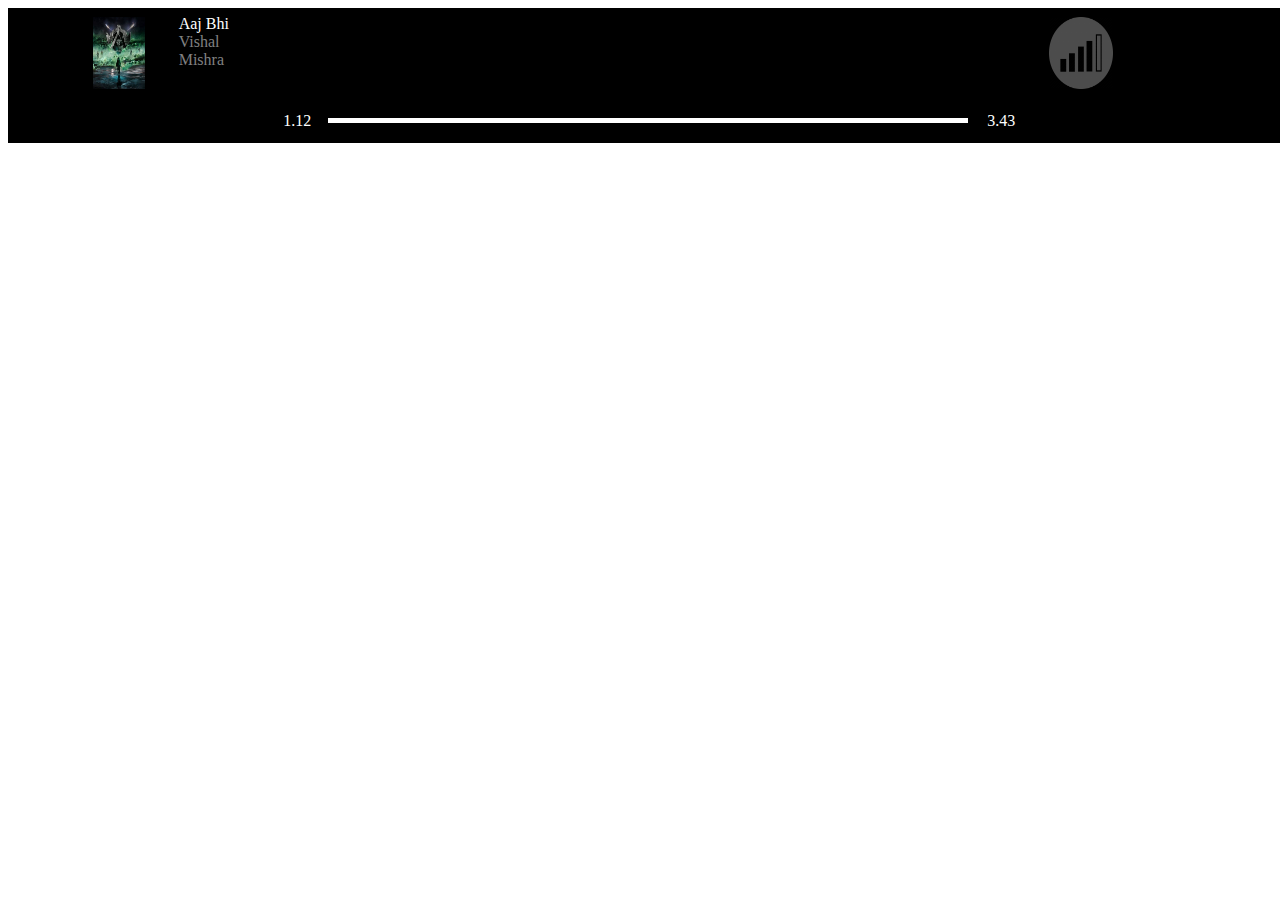
<file: Html/musicbar.html>
<!DOCTYPE html>
<html>
<head>
  <title></title>
  <link rel="stylesheet" type="text/css" href="../CSS/musicbar.css">
  <link rel="stylesheet" href="https://use.fontawesome.com/releases/v5.5.0/css/all.css" integrity="sha384-B4dIYHKNBt8Bc12p+WXckhzcICo0wtJAoU8YZTY5qE0Id1GSseTk6S+L3BlXeVIU" crossorigin="anonymous">
</head>
<body>

 <section class="music-bar">
      <div class="music-bar-box " id="bar-box1">
        <div class="grid1"><img  src="../Static/eng3.jpg"  alt=""> </div>
        <div class="grid1"><p style="position: relative;top: -2vh">Aaj Bhi<br><span>Vishal Mishra</span></p></div>
        <div class="grid2"><i class="fas fa-heart"></i></div>
        <div class="grid2"><i class="fas fa-plus-circle"></i></div>
      </div>
      <div class="music-bar-box" id="bar-box2">
        
        <div class="grid2"><i class="fas fa-random"></i></div>
        <div class="grid2"><i class="fas fa-step-backward"></i></i></div>
        <div class="grid1"><i class="far fa-pause-circle"></i></div>
        <div class="grid2"><i class="fas fa-step-forward"></i></div>
       <div class="grid2"><i class="fas fa-redo-alt"></i></div>
      </div>
      <div class="music-bar-box" id="bar-box2">
        <div class="grid2"><i class="fas fa-download"></i></div>
        <div class="grid2"><i class="fas fa-folder-open"></i></div>
        <div class="grid1"><img src="../Static/volumebar.png" style="width:5vw;height: 8vh;"></div>
        <div class="grid2"><i class="fas fa-volume-up"></i></div>
        <div class="grid2"><i class="fas fa-compress"></i></div>
        
      </div>
      <div class="music-bar-box1">
        <div class="musictimer-1"><label>1.12</label></div>
        <div id="musictimer-2">
           <div><i class="fas fa-circle"></i></div>
        </div>
        <div class="musictimer-1"><label>3.43</label></div>
      </div>
 </section>

        
</body>
</html>
</file>
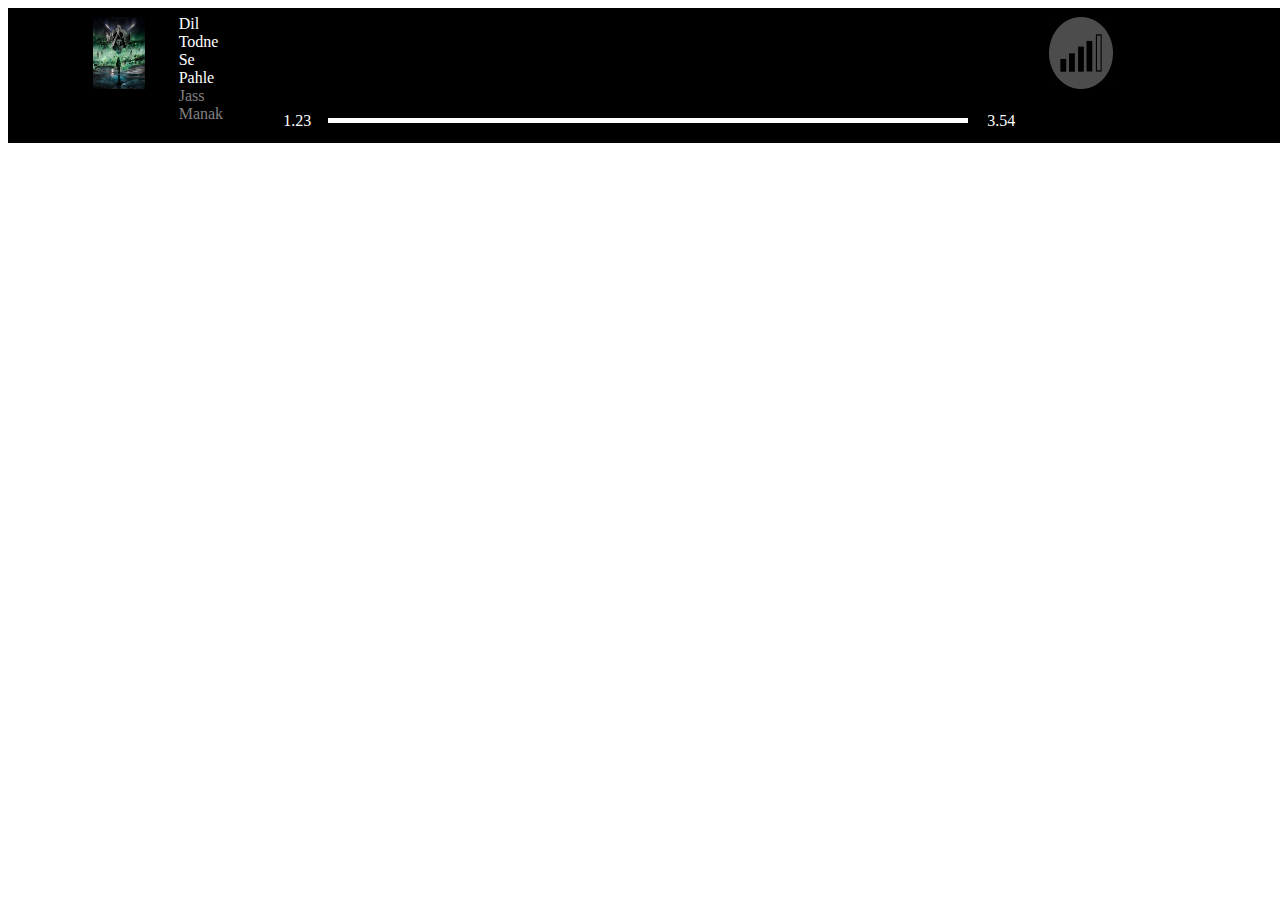
<file: Html/musicbar2.html>
<!DOCTYPE html>
<html>
<head>
  <title></title>
  <link rel="stylesheet" type="text/css" href="../CSS/musicbar.css">
  <link rel="stylesheet" href="https://use.fontawesome.com/releases/v5.5.0/css/all.css" integrity="sha384-B4dIYHKNBt8Bc12p+WXckhzcICo0wtJAoU8YZTY5qE0Id1GSseTk6S+L3BlXeVIU" crossorigin="anonymous">
</head>
<body>

 <section class="music-bar">
      <div class="music-bar-box " id="bar-box1">
        <div class="grid1"><img  src="../Static/eng3.jpg"  alt=""> </div>
        <div class="grid1"><p style="position: relative;top: -2vh">Dil Todne Se Pahle<br><span>Jass Manak</span></p></div>
        <div class="grid2"><i class="fas fa-heart"></i></div>
        <div class="grid2"><i class="fas fa-plus-circle"></i></div>
      </div>
      <div class="music-bar-box" id="bar-box2">
        
        <div class="grid2"><i class="fas fa-random"></i></div>
        <div class="grid2"><i class="fas fa-step-backward"></i></i></div>
        <div class="grid1"><i class="far fa-pause-circle"></i></div>
        <div class="grid2"><i class="fas fa-step-forward"></i></div>
       <div class="grid2"><i class="fas fa-redo-alt"></i></div>
      </div>
      <div class="music-bar-box" id="bar-box2">
        <div class="grid2"><i class="fas fa-download"></i></div>
        <div class="grid2"><i class="fas fa-folder-open"></i></div>
        <div class="grid1"><img src="../Static/volumebar.png" style="width:5vw;height: 8vh;"></div>
        <div class="grid2"><i class="fas fa-volume-up"></i></div>
        <div class="grid2"><i class="fas fa-compress"></i></div>
        
      </div>
      <div class="music-bar-box1">
        <div class="musictimer-1"><label>1.23</label></div>
        <div id="musictimer-2">
           <div><i class="fas fa-circle"></i></div>
        </div>
        <div class="musictimer-1"><label>3.54</label></div>
      </div>
 </section>

        
</body>
</html>
</file>
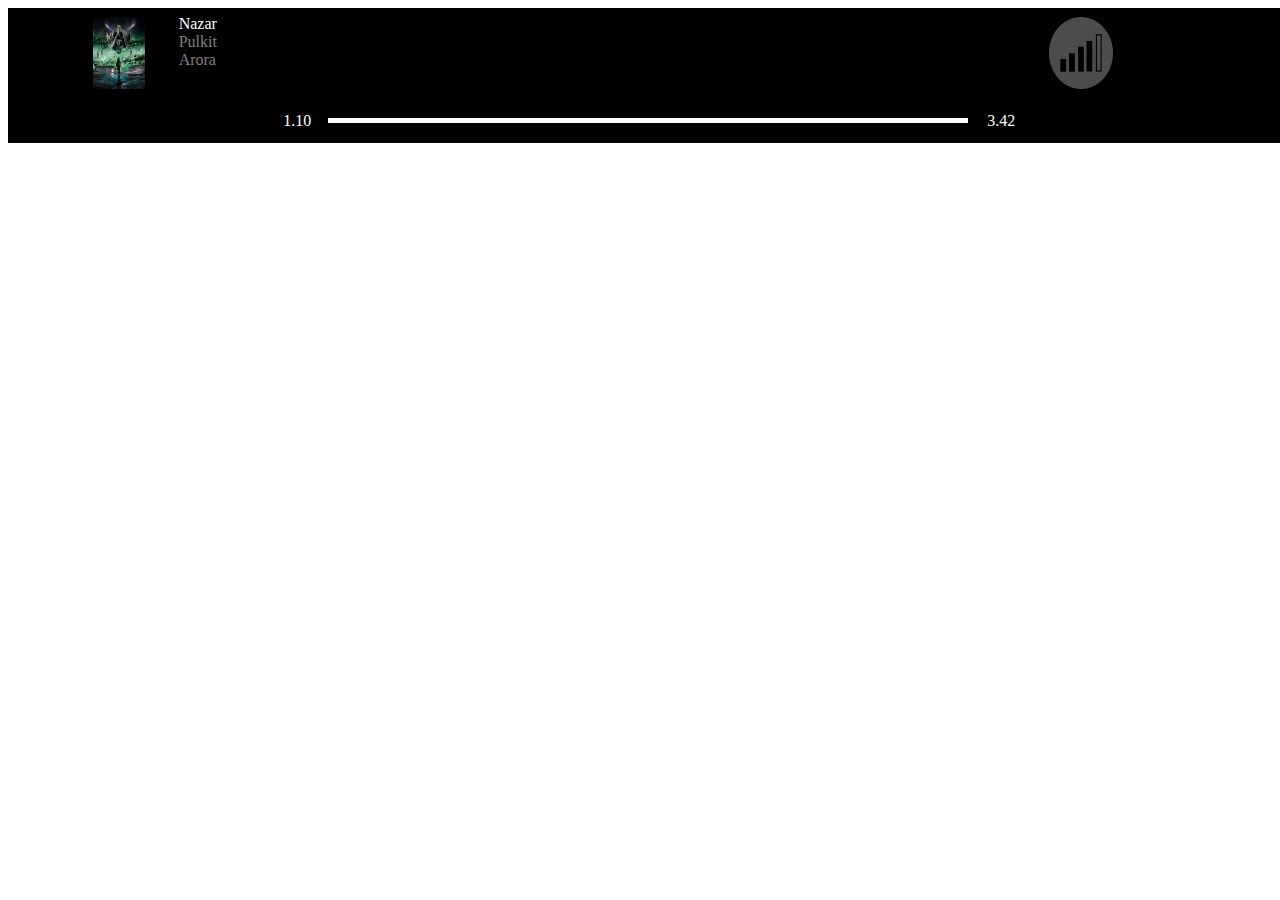
<file: Html/musicbar3.html>
<!DOCTYPE html>
<html>
<head>
  <title></title>
  <link rel="stylesheet" type="text/css" href="../CSS/musicbar.css">
  <link rel="stylesheet" href="https://use.fontawesome.com/releases/v5.5.0/css/all.css" integrity="sha384-B4dIYHKNBt8Bc12p+WXckhzcICo0wtJAoU8YZTY5qE0Id1GSseTk6S+L3BlXeVIU" crossorigin="anonymous">
</head>
<body>

 <section class="music-bar">
      <div class="music-bar-box " id="bar-box1">
        <div class="grid1"><img  src="../Static/eng3.jpg"  alt=""> </div>
        <div class="grid1"><p style="position: relative;top: -2vh">Nazar<br><span>Pulkit Arora</span></p></div>
        <div class="grid2"><i class="fas fa-heart"></i></div>
        <div class="grid2"><i class="fas fa-plus-circle"></i></div>
      </div>
      <div class="music-bar-box" id="bar-box2">
        
        <div class="grid2"><i class="fas fa-random"></i></div>
        <div class="grid2"><i class="fas fa-step-backward"></i></i></div>
        <div class="grid1"><i class="far fa-pause-circle"></i></div>
        <div class="grid2"><i class="fas fa-step-forward"></i></div>
       <div class="grid2"><i class="fas fa-redo-alt"></i></div>
      </div>
      <div class="music-bar-box" id="bar-box2">
        <div class="grid2"><i class="fas fa-download"></i></div>
        <div class="grid2"><i class="fas fa-folder-open"></i></div>
        <div class="grid1"><img src="../Static/volumebar.png" style="width:5vw;height: 8vh;"></div>
        <div class="grid2"><i class="fas fa-volume-up"></i></div>
        <div class="grid2"><i class="fas fa-compress"></i></div>
        
      </div>
      <div class="music-bar-box1">
        <div class="musictimer-1"><label>1.10</label></div>
        <div id="musictimer-2">
           <div><i class="fas fa-circle"></i></div>
        </div>
        <div class="musictimer-1"><label>3.42</label></div>
      </div>
 </section>

        
</body>
</html>
</file>
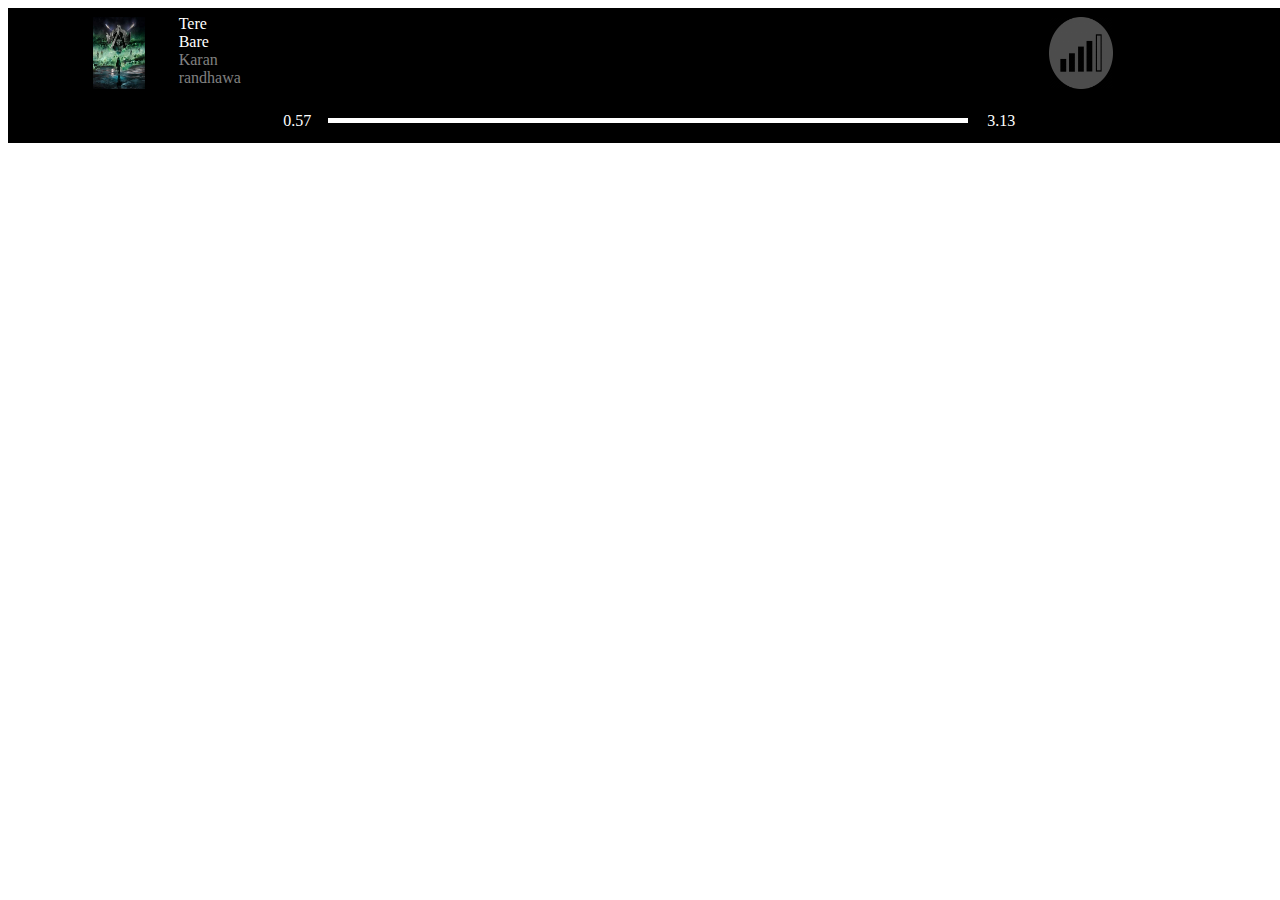
<file: Html/musicbar4.html>
<!DOCTYPE html>
<html>
<head>
  <title></title>
  <link rel="stylesheet" type="text/css" href="../CSS/musicbar.css">
  <link rel="stylesheet" href="https://use.fontawesome.com/releases/v5.5.0/css/all.css" integrity="sha384-B4dIYHKNBt8Bc12p+WXckhzcICo0wtJAoU8YZTY5qE0Id1GSseTk6S+L3BlXeVIU" crossorigin="anonymous">
</head>
<body>

 <section class="music-bar">
      <div class="music-bar-box " id="bar-box1">
        <div class="grid1"><img  src="../Static/eng3.jpg"  alt=""> </div>
        <div class="grid1"><p style="position: relative;top: -2vh">Tere Bare<br><span>Karan randhawa</span></p></div>
        <div class="grid2"><i class="fas fa-heart"></i></div>
        <div class="grid2"><i class="fas fa-plus-circle"></i></div>
      </div>
      <div class="music-bar-box" id="bar-box2">
        
        <div class="grid2"><i class="fas fa-random"></i></div>
        <div class="grid2"><i class="fas fa-step-backward"></i></i></div>
        <div class="grid1"><i class="far fa-pause-circle"></i></div>
        <div class="grid2"><i class="fas fa-step-forward"></i></div>
       <div class="grid2"><i class="fas fa-redo-alt"></i></div>
      </div>
      <div class="music-bar-box" id="bar-box2">
        <div class="grid2"><i class="fas fa-download"></i></div>
        <div class="grid2"><i class="fas fa-folder-open"></i></div>
        <div class="grid1"><img src="../Static/volumebar.png" style="width:5vw;height: 8vh;"></div>
        <div class="grid2"><i class="fas fa-volume-up"></i></div>
        <div class="grid2"><i class="fas fa-compress"></i></div>
        
      </div>
      <div class="music-bar-box1">
        <div class="musictimer-1"><label>0.57</label></div>
        <div id="musictimer-2">
           <div><i class="fas fa-circle"></i></div>
        </div>
        <div class="musictimer-1"><label>3.13</label></div>
      </div>
 </section>

        
</body>
</html>
</file>
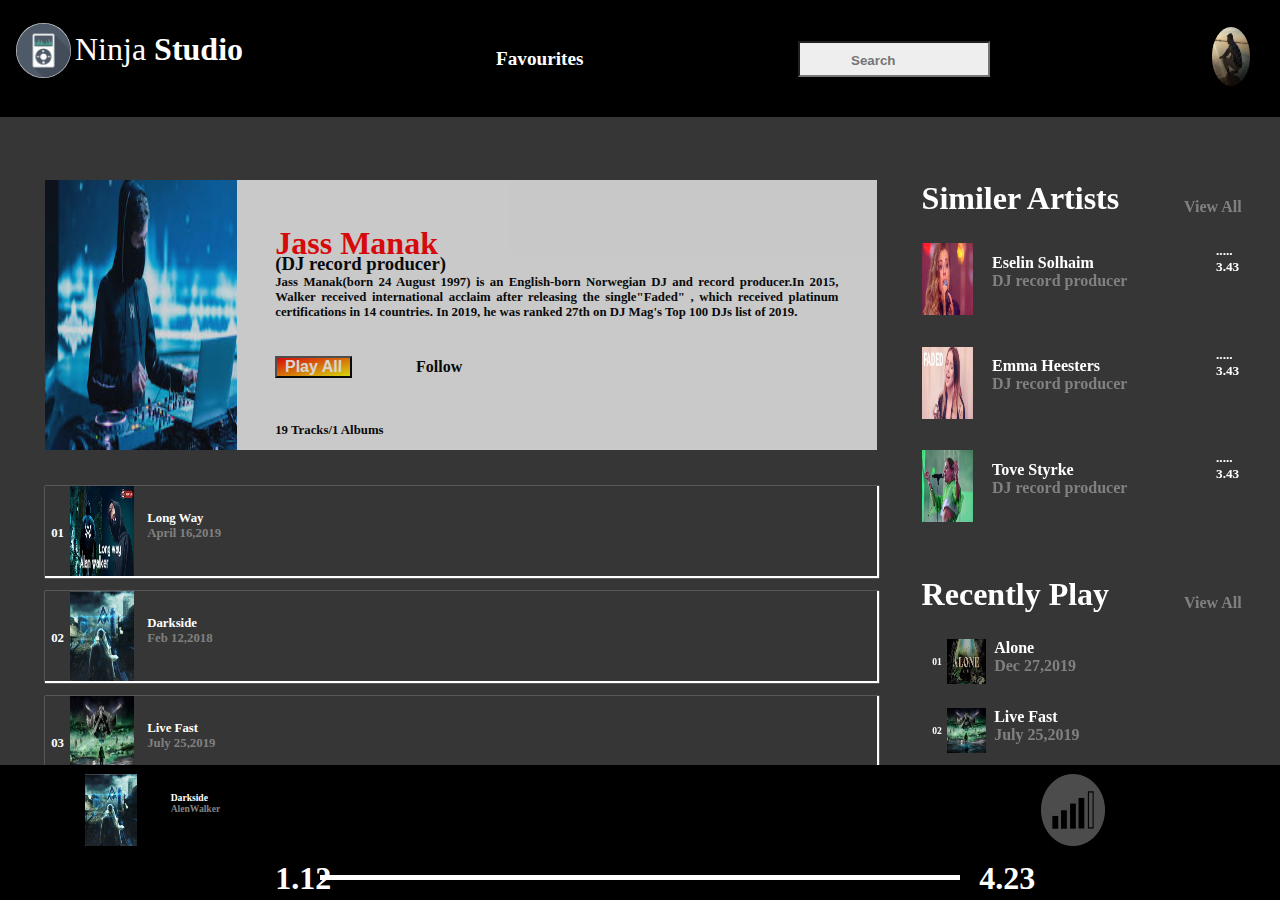
<file: Html/page1.html>
<!DOCTYPE html>
<html>
<head>
	<title>inside page1</title>
	
	<link rel="stylesheet" type="text/css" href="../CSS/page.css">
	<link rel="stylesheet" type="text/css" href="../CSS/header.css">
	<link rel="stylesheet" type="text/css" href="../CSS/musicbar.css">
	<link rel="stylesheet" href="https://use.fontawesome.com/releases/v5.5.0/css/all.css" integrity="sha384-B4dIYHKNBt8Bc12p+WXckhzcICo0wtJAoU8YZTY5qE0Id1GSseTk6S+L3BlXeVIU" crossorigin="anonymous">
	
</head>
<body>

<header class="header-container">
	<div class="header-container-box-1">
		 <div class="nav-item-1">
		 	<img src="../Static/mp3icon.png" width="55" height="55" >
   <label><a href="../index.html">Ninja&nbsp;<b>Studio<b></a></label>
		 </div>
		 <div class="nav-item-2">
		 	<p style="line-height: 10vh;font-size: 1.2rem;">Favourites</p>
		 </div>
	</div>
	<div  class="header-container-box-2">
		  <div class="nav-item-1">
		 	<form id="form-inline"><input class="form-search-bar" type="search" placeholder="Search"><i class="fas fa-microphone "></i></form>
		 </div>
		 <div class="nav-item-2">
		 	<i class="fas fa-bell"></i>
		 </div>
		 <div class="nav-item-2">
		 	<img  src="../Static/ada.jpg" alt="">
		 </div>
	</div>

</header>
<content class="content">

<!--main section-->
<main class="main-section ">
   

  <section class="biggest-box-1" >
     <div id="biggest-box-1a">
     	<img src="../Static/alanwalker.jpg">
     </div>
     <div id="biggest-box-1b">
     	      <div>
     	      	<label class="color-define">Jass Manak</label ><br>
     	      	<h3>(DJ record producer)</h3>
     	      	<p style="text-align: justify; font-size: .8rem!important;color:black!important;">
     	      		<b>Jass Manak</b>(born 24 August 1997) is an English-born<b> Norwegian DJ and record </b> producer.In 2015, Walker received international acclaim after releasing the single<b>"Faded"</b > , which received platinum certifications in 14 countries. In 2019, he was ranked 27th on DJ Mag's Top 100 DJs list of 2019.
     	      	</p>

     	      	<div><button type="button" value="playall" name="button"> Play All</button>&emsp;&emsp;&emsp;&emsp;Follow</div>
     	      </div>
     	      <p id="para-align">
     	      	19 Tracks/1 Albums
     	      </p>

     </div>

  </section>

   <section class="biggest-box-2" >
      <div>
      	     <div class="small-box"> <h5>01</h5></div>
                      	              <div class="big-box"> <img  src="../Static/eng1.jpg"  alt=""></div>
                      	              <div class="biggest-box">
                      	              	<p>Long Way<br><span>April 16,2019</span></p>
                      	              	<i class="fas fa-heart"></i>
                      	              	<i class="fas fa-plus-circle"></i>

                      	               </div>
      </div>
      <div>
      	     <div class="small-box"> <h5>02</h5></div>
                      	              <div class="big-box"> <img  src="../Static/eng2.jpg"  alt=""></div>
                      	              <div class="biggest-box">
                      	              	<p>Darkside<br><span>Feb 12,2018</span></p><i class="fas fa-heart"></i><i class="fas fa-plus-circle"></i>

                      	               </div>
      </div>
      <div>
      	           <div class="small-box"> <h5>03</h5></div>
                      	              <div class="big-box"> <img  src="../Static/eng3.jpg"  alt=""></div>
                      	              <div class="biggest-box">
                      	              	<p>Live Fast<br><span>July 25,2019</span></p><i class="fas fa-heart"></i><i class="fas fa-plus-circle"></i>

                      	               </div>
      </div>
      <div>
      	             <div class="small-box"> <h5>04</h5></div>
                      	              <div class="big-box"> <img  src="../Static/eng4.jpg"  alt=""></div>
                      	              <div class="biggest-box">
                      	              	<p>Alone<br><span>Dec 27,2019</span></p><i class="fas fa-heart"></i><i class="fas fa-plus-circle"></i>

                      	               </div>
      </div>
       
   </section>

</main>



<section class="aside-section">
	   <div id="aside-section-1">
       	  <nav>
       	  	<label class="label1">Similer Artists</label>
       	  	<label class="label2"> View All</label>
       	  </nav>
       	  <div id="sectionitems1">
       	  	     <div>
       	  	      	          <div class="big-box"> <img  src="../Static/alensimiler1.jpg"  alt=""></div>
                      	              <div class="biggest-box">
                      	              	<p>Eselin Solhaim <br><span>DJ record producer</span></p>
                      	              	</div>
                      	              	<div class="small-box">
                      	               	  <h5 style="color: white ;">.....<br>3.43</h5>
                      	               </div>
       	  	     
       	  	      </div>
       	  	      <div>
       	  	      	         <div class="big-box"> <img  src="../Static/alensimiler2.jpg"  alt=""></div>
                      	              <div class="biggest-box">
                      	              	<p>Emma Heesters<br><span>DJ record producer</span></p></div>
                      	              	<div class="small-box">
                      	               	  <h5 style="color: white ;">.....<br>3.43</h5>
                      	               </div>
                      	              	

                      	              
       	  	      </div>
       	  	      <div>
       	  	      	        <div class="big-box"> <img  src="../Static/alensimiler3.jpg"  alt=""></div>
                      	              <div class="biggest-box">
                      	              	<p>Tove Styrke<br><span>DJ record producer</span></p>
                      	              
                      	              	

                      	               </div>
                      	               <div class="small-box">
                      	               	  <h5 style="color: white ;">.....<br>3.43</h5>
                      	               </div>
       	  	      </div>
       	 </div>
     </div>
       <div id="aside-section-2">
       	<nav>
       		<label class="label1">Recently Play</label>
       	  	<label class="label2"> View All</label>
       		
       	</nav>
       	<div id="sectionitems2">
       		      <div>
       	  	      	          <div class="small-box"> <h5>01</h5></div>
                      	              <div class="big-box"> <img  src="../Static/eng4.jpg"  alt=""></div>
                      	              <div class="biggest-box">
                      	              	  <p>Alone<br><span>Dec 27,2019</span></p>
                      	              	<i class="fas fa-heart"></i>
                      	              	

                      	               </div>
       	  	      </div>
       	  	      <div> 
       	  	      	            <div class="small-box"> <h5>02</h5></div>
                      	              <div class="big-box"> <img  src="../Static/eng3.jpg"  alt=""></div>
                      	              <div class="biggest-box">
                      	              	<p>Live Fast<br><span>July 25,2019</span></p>
                      	              	<i class="fas fa-heart"></i>
                      	              	

                      	               </div>
       	  	      	
       	  	      </div>
       	  	      <div>
       	  	      	           <div class="small-box"> <h5>03</h5></div>
                      	              <div class="big-box"> <img  src="../Static/eng2.jpg"  alt=""></div>
                      	              <div class="biggest-box">
                      	              	<p>Darkside<br><span>Feb 12,2018</span></p>
                      	              	<i class="fas fa-heart"></i>
                      	              	

                      	               </div>
       	  	      </div>
       	  	      <div>
       	  	      	         <div class="small-box"> <h5>04</h5></div>
                      	              <div class="big-box"> <img  src="../Static/eng1.jpg"  alt=""></div>
                      	              <div class="biggest-box">
                      	              	<p>Long Way<br><span>April 16,2019</span></p>
                      	              	<i class="fas fa-heart"></i>
                      	              	

                      	               </div>
       	  	      </div>
       	</div>
    </div>

</section>
<section class="music-bar" id="manage-section">
      <div class="music-bar-box " id="bar-box1">
        <div class="grid1"><img  src="../Static/eng2.jpg"  alt=""> </div>
        <div class="grid1"><p>Darkside<br><span>AlenWalker</span></p></div>
        <div class="grid2"><i class="fas fa-heart"></i></div>
        <div class="grid2"><i class="fas fa-plus-circle"></i></div>
      </div>
      <div class="music-bar-box" id="bar-box2">
        
        <div class="grid2"><i class="fas fa-random"></i></div>
        <div class="grid2"><i class="fas fa-step-backward"></i></i></div>
        <div class="grid1"><i class="far fa-pause-circle"></i></div>
        <div class="grid2"><i class="fas fa-step-forward"></i></div>
       <div class="grid2"><i class="fas fa-redo-alt"></i></div>
      </div>
      <div class="music-bar-box" id="bar-box2">
        <div class="grid2"><i class="fas fa-download"></i></div>
        <div class="grid2"><i class="fas fa-folder-open"></i></div>
        <div class="grid1"><img src="../Static/volumebar.png" style="width:5vw;height: 8vh;"></div>
        <div class="grid2"><i class="fas fa-volume-up"></i></div>
        <div class="grid2"><i class="fas fa-compress"></i></div>
        
      </div>
      <div class="music-bar-box1">
        <div class="musictimer-1"><label>1.12</label></div>
        <div id="musictimer-2">
           <div><i class="fas fa-circle"></i></div>
        </div>
        <div class="musictimer-1"><label>4.23</label></div>
      </div>
 </section>

	
</content>






</body>
</html>
</file>
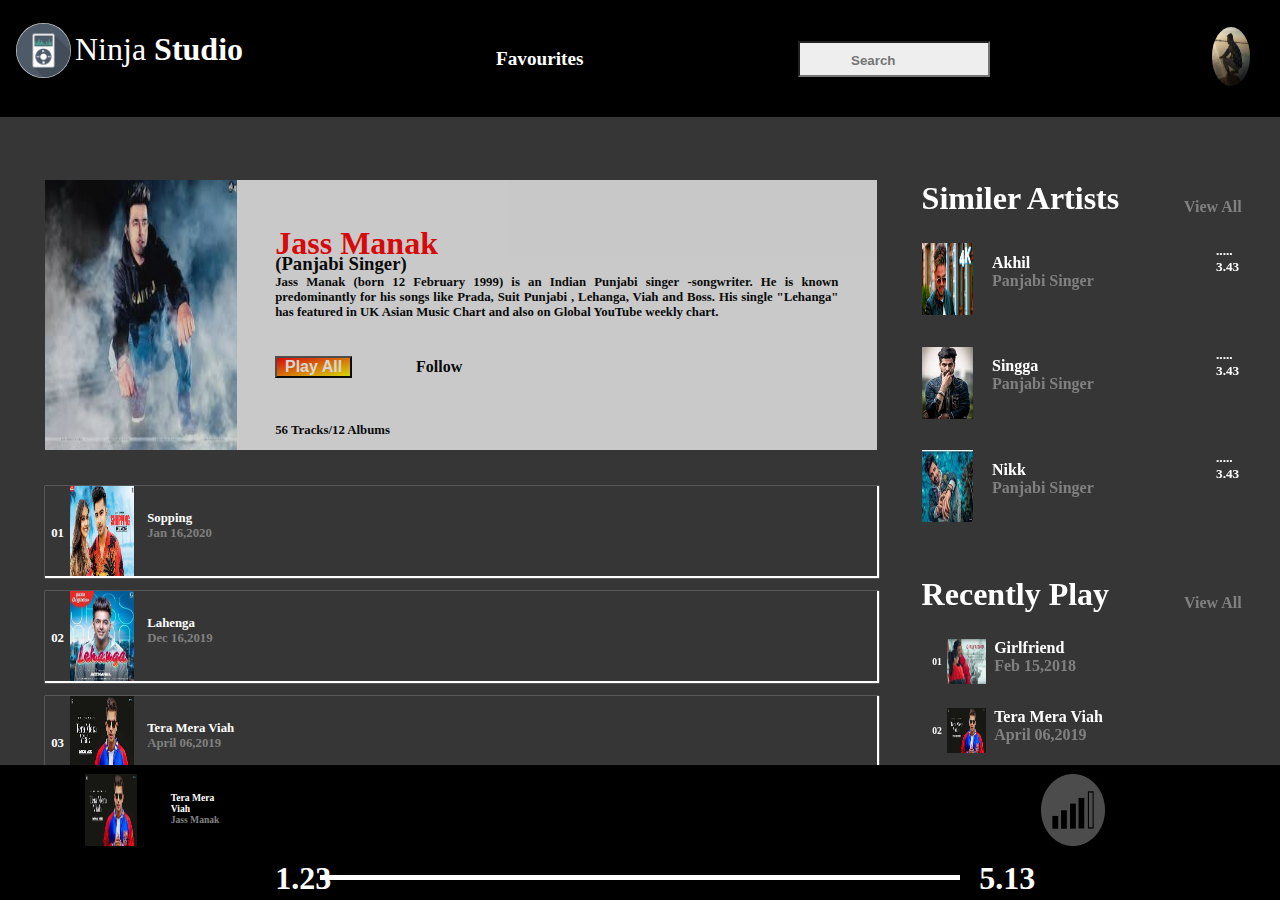
<file: Html/page2.html>
<!DOCTYPE html>
<html>
<head>
	<title>inside page2</title>
	
	<link rel="stylesheet" type="text/css" href="../CSS/page.css">
	<link rel="stylesheet" type="text/css" href="../CSS/header.css">
	<link rel="stylesheet" type="text/css" href="../CSS/musicbar.css">
	<link rel="stylesheet" href="https://use.fontawesome.com/releases/v5.5.0/css/all.css" integrity="sha384-B4dIYHKNBt8Bc12p+WXckhzcICo0wtJAoU8YZTY5qE0Id1GSseTk6S+L3BlXeVIU" crossorigin="anonymous">
	
</head>
<body>

<header class="header-container">
	<div class="header-container-box-1">
		 <div class="nav-item-1">
		 	<img src="../Static/mp3icon.png" width="55" height="55" >
   <label><a href="../index.html">Ninja&nbsp;<b>Studio<b></a></label>
		 </div>
		 <div class="nav-item-2">
		 	<p style="line-height: 10vh;font-size: 1.2rem;">Favourites</p>
		 </div>
	</div>
	<div  class="header-container-box-2">
		  <div class="nav-item-1">
		 	<form id="form-inline"><input class="form-search-bar" type="search" placeholder="Search"><i class="fas fa-microphone "></i></form>
		 </div>
		 <div class="nav-item-2">
		 	<i class="fas fa-bell"></i>
		 </div>
		 <div class="nav-item-2">
		 	<img  src="../Static/ada.jpg" alt="">
		 </div>
	</div>

</header>
<content class="content">

<!--main section-->
<main class="main-section ">
   

  <section class="biggest-box-1" >
     <div id="biggest-box-1a">
     	<img src="../Static/jassmanak.jpg">
     </div>
     <div id="biggest-box-1b">
     	      <div>
     	      	<label class="color-define">Jass Manak</label ><br>
     	      	<h3>(Panjabi Singer)</h3>
     	      	<p style="text-align: justify; font-size: .8rem!important;color:black!important;">
     	      		<b>Jass Manak</b> (born 12 February 1999) is an Indian <b>Punjabi singer</b> -songwriter. He is known predominantly for his <b>songs</b> like Prada, Suit Punjabi , Lehanga, Viah and Boss. His single "Lehanga" has featured in UK Asian Music Chart and also on Global YouTube weekly chart.
     	      	</p>

     	      	<div><button type="button" value="playall" name="button"> Play All</button>&emsp;&emsp;&emsp;&emsp;Follow</div>
     	      </div>
     	      <p id="para-align">
     	      	56 Tracks/12 Albums
     	      </p>

     </div>

  </section>

   <section class="biggest-box-2" >
      <div>
      	     <div class="small-box"> <h5>01</h5></div>
                      	              <div class="big-box"> <img  src="../Static/jasssong1.jpg"  alt=""></div>
                      	              <div class="biggest-box">
                      	              	<p>Sopping<br><span>Jan 16,2020</span></p>
                      	              	<i class="fas fa-heart"></i>
                      	              	<i class="fas fa-plus-circle"></i>

                      	               </div>
      </div>
      <div>
      	     <div class="small-box"> <h5>02</h5></div>
                      	              <div class="big-box"> <img  src="../Static/jasssong2.jpg"  alt=""></div>
                      	              <div class="biggest-box">
                      	              	<p>Lahenga<br><span>Dec 16,2019</span></p><i class="fas fa-heart"></i><i class="fas fa-plus-circle"></i>

                      	               </div>
      </div>
      <div>
      	           <div class="small-box"> <h5>03</h5></div>
                      	              <div class="big-box"> <img  src="../Static/jasssong3.jpg"  alt=""></div>
                      	              <div class="biggest-box">
                      	              	<p>Tera Mera Viah<br><span>April 06,2019</span></p><i class="fas fa-heart"></i><i class="fas fa-plus-circle"></i>

                      	               </div>
      </div>
      <div>
      	             <div class="small-box"> <h5>04</h5></div>
                      	              <div class="big-box"> <img  src="../Static/jasssong4.jpg"  alt=""></div>
                      	              <div class="biggest-box">
                      	              	<p>Girlfriend<br><span>Feb 15,2018</span></p><i class="fas fa-heart"></i><i class="fas fa-plus-circle"></i>

                      	               </div>
      </div>
       
   </section>

</main>



<section class="aside-section">
	   <div id="aside-section-1">
       	  <nav>
       	  	<label class="label1">Similer Artists</label>
       	  	<label class="label2"> View All</label>
       	  </nav>
       	  <div id="sectionitems1">
       	  	     <div>
       	  	      	          <div class="big-box"> <img  src="../Static/akhil.jpg"  alt=""></div>
                      	              <div class="biggest-box">
                      	              	<p>Akhil <br><span>Panjabi Singer</span></p>
                      	              	</div>
                      	              	<div class="small-box">
                      	               	  <h5 style="color: white ;">.....<br>3.43</h5>
                      	               </div>
       	  	     
       	  	      </div>
       	  	      <div>
       	  	      	         <div class="big-box"> <img  src="../Static/singga.jpg"  alt=""></div>
                      	              <div class="biggest-box">
                      	              	<p>Singga<br><span>Panjabi Singer</span></p></div>
                      	              	<div class="small-box">
                      	               	  <h5 style="color: white ;">.....<br>3.43</h5>
                      	               </div>
                      	              	

                      	              
       	  	      </div>
       	  	      <div>
       	  	      	        <div class="big-box"> <img  src="../Static/nikk.jpg"  alt=""></div>
                      	              <div class="biggest-box">
                      	              	<p>Nikk<br><span>Panjabi Singer</span></p>
                      	              
                      	              	

                      	               </div>
                      	               <div class="small-box">
                      	               	  <h5 style="color: white ;">.....<br>3.43</h5>
                      	               </div>
       	  	      </div>
       	 </div>
     </div>
       <div id="aside-section-2">
       	<nav>
       		<label class="label1">Recently Play</label>
       	  	<label class="label2"> View All</label>
       		
       	</nav>
       	<div id="sectionitems2">
       		      <div>
       	  	      	          <div class="small-box"> <h5>01</h5></div>
                      	              <div class="big-box"> <img  src="../Static/jasssong4.jpg"  alt=""></div>
                      	              <div class="biggest-box">
                      	              	<p>Girlfriend<br><span>Feb 15,2018</span></p>
                      	              	<i class="fas fa-heart"></i>
                      	              	

                      	               </div>
       	  	      </div>
       	  	      <div> 
       	  	      	            <div class="small-box"> <h5>02</h5></div>
                      	              <div class="big-box"> <img  src="../Static/jasssong3.jpg"  alt=""></div>
                      	              <div class="biggest-box">
                      	              	<p>Tera Mera Viah<br><span>April 06,2019</span></p>
                      	              	<i class="fas fa-heart"></i>
                      	              	

                      	               </div>
       	  	      	
       	  	      </div>
       	  	      <div>
       	  	      	           <div class="small-box"> <h5>03</h5></div>
                      	              <div class="big-box"> <img  src="../Static/jasssong2.jpg"  alt=""></div>
                      	              <div class="biggest-box">
                      	              	<p>Lahenga<br><span>Dec 16,2019</span></p>
                      	              	<i class="fas fa-heart"></i>
                      	              	

                      	               </div>
       	  	      </div>
       	  	      <div>
       	  	      	         <div class="small-box"> <h5>04</h5></div>
                      	              <div class="big-box"> <img  src="../Static/jasssong1.jpg"  alt=""></div>
                      	              <div class="biggest-box">
                      	              	<p>Sopping<br><span>Jan 16,2020</span></p>
                      	              	<i class="fas fa-heart"></i>
                      	              	

                      	               </div>
       	  	      </div>
       	</div>
    </div>

</section>
<section class="music-bar" id="manage-section">
      <div class="music-bar-box " id="bar-box1">
        <div class="grid1"><img  src="../Static/jasssong3.jpg"  alt=""> </div>
        <div class="grid1"><p>Tera Mera Viah<br><span>Jass Manak</span></p></div>
        <div class="grid2"><i class="fas fa-heart"></i></div>
        <div class="grid2"><i class="fas fa-plus-circle"></i></div>
      </div>
      <div class="music-bar-box" id="bar-box2">
        
        <div class="grid2"><i class="fas fa-random"></i></div>
        <div class="grid2"><i class="fas fa-step-backward"></i></i></div>
        <div class="grid1"><i class="far fa-pause-circle"></i></div>
        <div class="grid2"><i class="fas fa-step-forward"></i></div>
       <div class="grid2"><i class="fas fa-redo-alt"></i></div>
      </div>
      <div class="music-bar-box" id="bar-box2">
        <div class="grid2"><i class="fas fa-download"></i></div>
        <div class="grid2"><i class="fas fa-folder-open"></i></div>
        <div class="grid1"><img src="../Static/volumebar.png" style="width:5vw;height: 8vh;"></div>
        <div class="grid2"><i class="fas fa-volume-up"></i></div>
        <div class="grid2"><i class="fas fa-compress"></i></div>
        
      </div>
      <div class="music-bar-box1">
        <div class="musictimer-1"><label>1.23</label></div>
        <div id="musictimer-2">
           <div><i class="fas fa-circle"></i></div>
        </div>
        <div class="musictimer-1"><label>5.13</label></div>
      </div>
 </section>

	
</content>






</body>
</html>
</file>
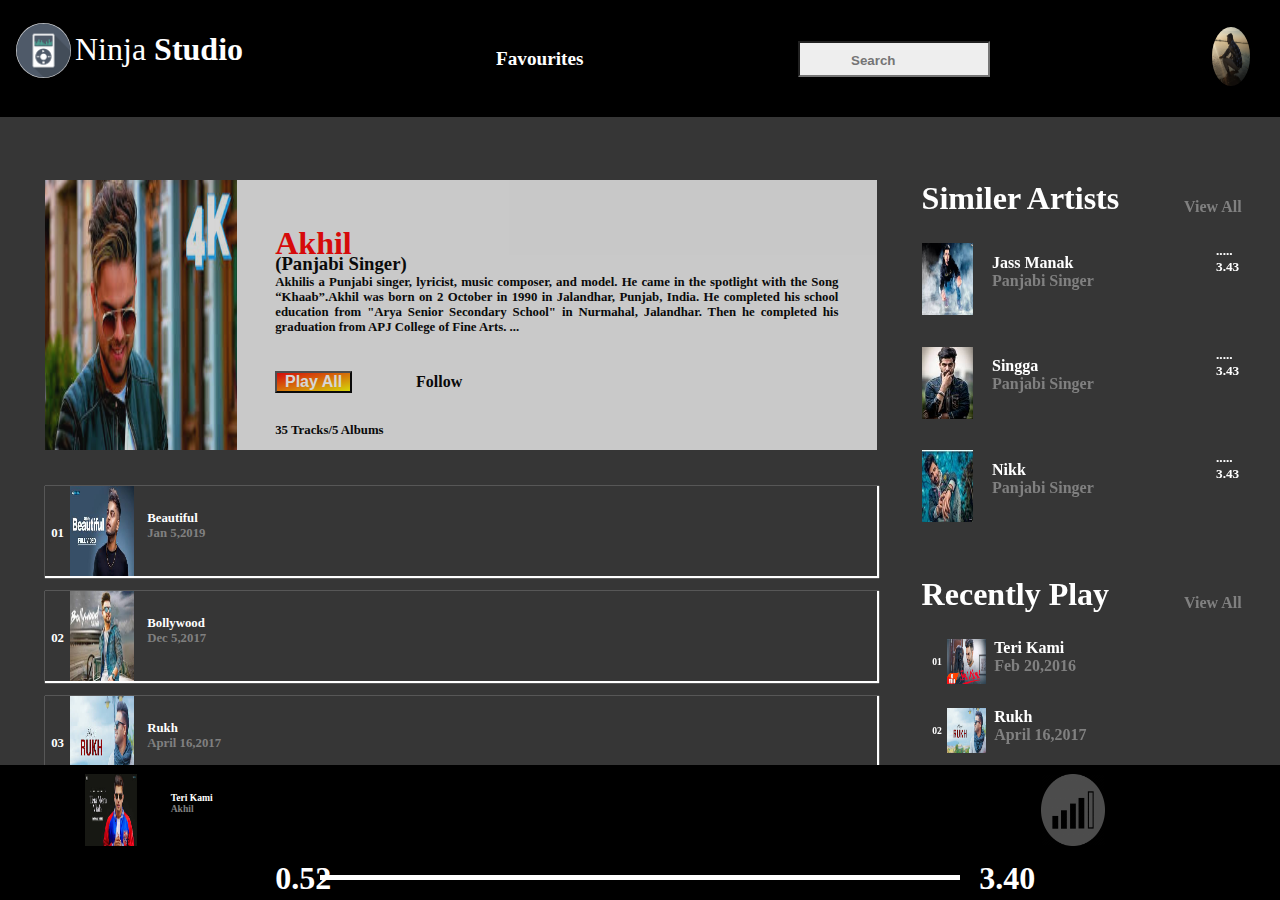
<file: Html/page3.html>
<!DOCTYPE html>
<html>
<head>
	<title>inside page3</title>
	
	<link rel="stylesheet" type="text/css" href="../CSS/page.css">
	<link rel="stylesheet" type="text/css" href="../CSS/header.css">
	<link rel="stylesheet" type="text/css" href="../CSS/musicbar.css">
	<link rel="stylesheet" href="https://use.fontawesome.com/releases/v5.5.0/css/all.css" integrity="sha384-B4dIYHKNBt8Bc12p+WXckhzcICo0wtJAoU8YZTY5qE0Id1GSseTk6S+L3BlXeVIU" crossorigin="anonymous">
	
</head>
<body>

<header class="header-container">
	<div class="header-container-box-1">
		 <div class="nav-item-1">
		 	<img src="../Static/mp3icon.png" width="55" height="55" >
   <label><a href="../index.html">Ninja&nbsp;<b>Studio<b></a></label>
		 </div>
		 <div class="nav-item-2">
		 	<p style="line-height: 10vh;font-size: 1.2rem;">Favourites</p>
		 </div>
	</div>
	<div  class="header-container-box-2">
		  <div class="nav-item-1">
		 	<form id="form-inline"><input class="form-search-bar" type="search" placeholder="Search"><i class="fas fa-microphone "></i></form>
		 </div>
		 <div class="nav-item-2">
		 	<i class="fas fa-bell"></i>
		 </div>
		 <div class="nav-item-2">
		 	<img  src="../Static/ada.jpg" alt="">
		 </div>
	</div>

</header>
<content class="content">

<!--main section-->
<main class="main-section ">
   

  <section class="biggest-box-1" >
     <div id="biggest-box-1a">
     	<img src="../Static/akhil.jpg">
     </div>
     <div id="biggest-box-1b">
     	      <div>
     	      	<label class="color-define">Akhil</label ><br>
     	      	<h3>(Panjabi Singer)</h3>
     	      	<p style="text-align: justify; font-size: .8rem!important;color:black!important;">
     	      		<b>Akhil</b>is a <b>Punjabi</b> singer, lyricist, music composer, and model. He came in the spotlight with the Song <b>“Khaab”</b>.Akhil was born on 2 October in 1990 in Jalandhar, Punjab, India. He completed his school education from "Arya Senior Secondary School" in Nurmahal, Jalandhar. Then he completed his graduation from APJ College of Fine Arts.
...
     	      	</p>

     	      	<div><button type="button" value="playall" name="button"> Play All</button>&emsp;&emsp;&emsp;&emsp;Follow</div>
     	      </div>
     	      <p id="para-align">
     	      	35 Tracks/5 Albums
     	      </p>

     </div>

  </section>

   <section class="biggest-box-2" >
      <div>
      	     <div class="small-box"> <h5>01</h5></div>
                      	              <div class="big-box"> <img  src="../Static/akhil1.jpg"  alt=""></div>
                      	              <div class="biggest-box">
                      	              	<p>Beautiful<br><span>Jan 5,2019</span></p>
                      	              	<i class="fas fa-heart"></i>
                      	              	<i class="fas fa-plus-circle"></i>

                      	               </div>
      </div>
      <div>
      	     <div class="small-box"> <h5>02</h5></div>
                      	              <div class="big-box"> <img  src="../Static/akhil2.jpg"  alt=""></div>
                      	              <div class="biggest-box">
                      	              	<p>Bollywood<br><span>Dec 5,2017</span></p><i class="fas fa-heart"></i><i class="fas fa-plus-circle"></i>

                      	               </div>
      </div>
      <div>
      	           <div class="small-box"> <h5>03</h5></div>
                      	              <div class="big-box"> <img  src="../Static/akhil3.jpg"  alt=""></div>
                      	              <div class="biggest-box">
                      	              	<p>Rukh<br><span>April 16,2017</span></p><i class="fas fa-heart"></i><i class="fas fa-plus-circle"></i>

                      	               </div>
      </div>
      <div>
      	             <div class="small-box"> <h5>04</h5></div>
                      	              <div class="big-box"> <img  src="../Static/akhil4.jpg"  alt=""></div>
                      	              <div class="biggest-box">
                      	              	<p>Teri Kami<br><span>Feb 20,2016</span></p><i class="fas fa-heart"></i><i class="fas fa-plus-circle"></i>

                      	               </div>
      </div>
       
   </section>

</main>



<section class="aside-section">
	   <div id="aside-section-1">
       	  <nav>
       	  	<label class="label1">Similer Artists</label>
       	  	<label class="label2"> View All</label>
       	  </nav>
       	  <div id="sectionitems1">
       	  	     <div>
       	  	      	          <div class="big-box"> <img  src="../Static/jassmanak.jpg"  alt=""></div>
                      	              <div class="biggest-box">
                      	              	<p>Jass Manak <br><span>Panjabi Singer</span></p>
                      	              	</div>
                      	              	<div class="small-box">
                      	               	  <h5 style="color: white ;">.....<br>3.43</h5>
                      	               </div>
       	  	     
       	  	      </div>
       	  	      <div>
       	  	      	         <div class="big-box"> <img  src="../Static/singga.jpg"  alt=""></div>
                      	              <div class="biggest-box">
                      	              	<p>Singga<br><span>Panjabi Singer</span></p></div>
                      	              	<div class="small-box">
                      	               	  <h5 style="color: white ;">.....<br>3.43</h5>
                      	               </div>
                      	              	

                      	              
       	  	      </div>
       	  	      <div>
       	  	      	        <div class="big-box"> <img  src="../Static/nikk.jpg"  alt=""></div>
                      	              <div class="biggest-box">
                      	              	<p>Nikk<br><span>Panjabi Singer</span></p>
                      	              
                      	              	

                      	               </div>
                      	               <div class="small-box">
                      	               	  <h5 style="color: white ;">.....<br>3.43</h5>
                      	               </div>
       	  	      </div>
       	 </div>
     </div>
       <div id="aside-section-2">
       	<nav>
       		<label class="label1">Recently Play</label>
       	  	<label class="label2"> View All</label>
       		
       	</nav>
       	<div id="sectionitems2">
       		      <div>
       	  	      	          <div class="small-box"> <h5>01</h5></div>
                      	              <div class="big-box"> <img  src="../Static/akhil4.jpg"  alt=""></div>
                      	              <div class="biggest-box">
                      	              	<p>Teri Kami<br><span>Feb 20,2016</span></p>
                      	              	<i class="fas fa-heart"></i>
                      	              	

                      	               </div>
       	  	      </div>
       	  	      <div> 
       	  	      	            <div class="small-box"> <h5>02</h5></div>
                      	              <div class="big-box"> <img  src="../Static/akhil3.jpg"  alt=""></div>
                      	              <div class="biggest-box">
                      	              	<p>Rukh<br><span>April 16,2017</span></p>
                      	              	<i class="fas fa-heart"></i>
                      	              	

                      	               </div>
       	  	      	
       	  	      </div>
       	  	      <div>
       	  	      	           <div class="small-box"> <h5>03</h5></div>
                      	              <div class="big-box"> <img  src="../Static/akhil2.jpg"  alt=""></div>
                      	              <div class="biggest-box">
                      	              	<p>Bollywood<br><span>Dec 5,2017</span></p>
                      	              	<i class="fas fa-heart"></i>
                      	              	

                      	               </div>
       	  	      </div>
       	  	      <div>
       	  	      	         <div class="small-box"> <h5>04</h5></div>
                      	              <div class="big-box"> <img  src="../Static/akhil1.jpg"  alt=""></div>
                      	              <div class="biggest-box">
                      	              	<p>Beautiful<br><span>Jan 5,2019</span></p>
                      	              	<i class="fas fa-heart"></i>
                      	              	

                      	               </div>
       	  	      </div>
       	</div>
    </div>

</section>
<section class="music-bar" id="manage-section">
      <div class="music-bar-box " id="bar-box1">
        <div class="grid1"><img  src="../Static/jasssong3.jpg"  alt=""> </div>
        <div class="grid1"><p>Teri Kami<br><span>Akhil</span></p></div>
        <div class="grid2"><i class="fas fa-heart"></i></div>
        <div class="grid2"><i class="fas fa-plus-circle"></i></div>
      </div>
      <div class="music-bar-box" id="bar-box2">
        
        <div class="grid2"><i class="fas fa-random"></i></div>
        <div class="grid2"><i class="fas fa-step-backward"></i></i></div>
        <div class="grid1"><i class="far fa-pause-circle"></i></div>
        <div class="grid2"><i class="fas fa-step-forward"></i></div>
       <div class="grid2"><i class="fas fa-redo-alt"></i></div>
      </div>
      <div class="music-bar-box" id="bar-box2">
        <div class="grid2"><i class="fas fa-download"></i></div>
        <div class="grid2"><i class="fas fa-folder-open"></i></div>
        <div class="grid1"><img src="../Static/volumebar.png" style="width:5vw;height: 8vh;"></div>
        <div class="grid2"><i class="fas fa-volume-up"></i></div>
        <div class="grid2"><i class="fas fa-compress"></i></div>
        
      </div>
      <div class="music-bar-box1">
        <div class="musictimer-1"><label>0.52</label></div>
        <div id="musictimer-2">
           <div><i class="fas fa-circle"></i></div>
        </div>
        <div class="musictimer-1"><label>3.40</label></div>
      </div>
 </section>

	
</content>






</body>
</html>
</file>
<file: CSS/musicbar.css>
/*music bar*/
.music-bar{
  width: 100vw;
  height: 15vh;
  margin: auto;
  background-color: black;
  
  flex-wrap: wrap;
  display: flex;
  flex-direction:row;
  justify-content: space-around;
  align-items: center; 
  
}
.music-bar-box{
  width: 20vw;
  height:9vh;
  
 
  display: flex;
  flex-direction:row;
  justify-content: space-between;
   align-items: center;
}

.music-bar #bar-box1 .grid1{
    width: 4vw;
  height:8vh;
  
}
#bar-box1 .grid1 img{
        width: 4vw;
  height:8vh;
}
#bar-box1 .grid1 p{
  color: white;
  position: relative;
  top: 2vh;
}
#bar-box1 .grid1 span{
  color: gray;
}
.music-bar #bar-box1 .grid2{
   width: 2vw;
  height:4vh;
  }

.music-bar #bar-box2 .grid1{
   width: 4vw;
  height:8vh;  
}
.music-bar #bar-box2 .grid2{
   width: 2vw;
  height:4vh;
 
}

#bar-box2 .grid1 i{
  font-size: 3.5rem!important;
}


.music-bar i{
  font-size: 1.5rem;
  color: #363636;
}


.music-bar-box1{
  width: 60vw;
  height: 4vh;
  display: flex;
  flex-direction: row;
  align-items: center;
  flex-wrap: wrap;
  justify-content: space-evenly;
  
 
}
.music-bar-box1 .musictimer-1{
  width: 2vw;
  height:4vh;
  position: relative;
 
  

}
.music-bar-box1 #musictimer-2{
  
  width: 50vw;
  height: .5vh;
  background-color:  white;
}

.music-bar-box1 .musictimer-1 label{
  line-height: 4vh;
  color: white;
}
.music-bar-box1 #musictimer-2 i{
  position: relative;
  top: -1.2vh;
  left: 10vw;
  color: white;
}
</file>
<file: CSS/page.css>
/*content*/
.content{
	display: flex;
	flex-direction: row;
	justify-content: space-evenly;
	flex-wrap: wrap;
	position: relative;
	top: 15vh;
	margin-bottom: 10vh;
	


}

/*main section*/

.main-section{
	width:65vw;
	height:79vh;
	display:flex;
	position: relative;
	flex-direction:column;
	flex-wrap: wrap;
	justify-content:space-between;
	
	left: -14vw;
	top: 5vh;


}
/*biggest-box-1*/
.biggest-box-1{
     width: 65vw;
	height: 30vh;
	background-color: #eee;
	opacity: .8;
	display: flex;
	flex-direction:row;
	flex-wrap: wrap;
	justify-content: space-between;
	
	
}
.biggest-box-1 #biggest-box-1a{
	width: 15vw;
	height: 30vh;
	
}
.biggest-box-1 #biggest-box-1a img{
	width: 15vw;
	height: 30vh;
}
.biggest-box-1 #biggest-box-1b{
	width: 47vw;
	height: 30vh;
}
#biggest-box-1b div{
	width: 44vw;
	height: 25vh;
      margin:5vh 3vw 0 0vw;
     
}
#biggest-box-1b div .color-define{
	color: red;
	font-weight: bolder;
}
#biggest-box-1b div h3{
	margin-top: -1vh;
}
#biggest-box-1b div button{
	background-image:linear-gradient(to bottom right,red, yellow);
	color: white;
	font-size: 1rem;
	font-weight: bold;
	width: 6vw;
	
}
#biggest-box-1b div button:hover{
	background-color: blue;
}
#biggest-box-1b div button:active{
	background-color: red;
}
#biggest-box-1b>div>div{
	position: relative;
    top: -1vh;
}
#para-align{
   position: relative;
   top: -3vh;
   font-size:.8rem!important;
   color:black!important;
}


/*biggest-box-2*/
.biggest-box-2{
     width: 65vw;
	height: 45vh;
	
	display: flex;
	flex-direction:column;
	flex-wrap: wrap;
	justify-content: space-between;
	align-items: center;
	
}
.biggest-box-2>div{
	  width: 65vw;
	height: 10vh;
	background-color:#363636;
	box-shadow: 1px 1px 1px 1px white;
	display: flex;
	flex-direction:row;
	flex-wrap: wrap;
	justify-content: space-between;
	align-items: center;
}

.biggest-box-2>div .small-box{
	      width: 1vw;
          height: 10vh;
         
}
.biggest-box-2 .small-box h5{
	color:white;
	font-size: .8rem;
	position: relative;
	left: .5vw;
	line-height: 10vh;

}

.biggest-box-2>div.big-box{
	      width: 5vw;
          height: 10vh;
          
}
.biggest-box-2 .big-box img{
	      width: 5vw;
          height: 10vh;
          background-position: center;
          background-size: cover;

}

.biggest-box-2>div .biggest-box{
	      width: 57vw;
          height: 10vh;
         
}

 .biggest-box-2 .biggest-box span{
              color: gray!important;

}
.biggest-box-2 .biggest-box p{
	padding-top:2.5vh; 
	font-size: .8rem;
}
.biggest-box-2 .biggest-box i{
	float: right;
	color: white;
position: relative;
top: -3vh; 
	padding-right:5vw;
}






/*aside section*/

.aside-section{
	width: 25vw;
	height:79vh;
	position:fixed;
	right:3vw;
	top: 20vh;
	display: flex;
	flex-direction:column;
	flex-wrap: wrap;
	justify-content: space-between;
	
}


/*aside-section-1*/
#aside-section-1{
     width: 25vw;
	height: 38vh;
	
}



#aside-section-1 #sectionitems1{
	width: 25vw;
	height:31vh;
	position: relative;
	display: flex;
	
	flex-direction:column;
	flex-wrap: wrap;
	justify-content: space-between;
}
#aside-section-1 #sectionitems1>div{
    width: 25vw;
	height:8vh;
	display: flex;
	
	flex-direction:row;
	flex-wrap: wrap;
	justify-content: space-between;
}

#sectionitems1>div .small-box{
	      width: 2vw;
          height: 8vh;
         
}


#sectionitems1>div .big-box{
	      width: 4vw;
          height: 8vh;
          
}
#sectionitems1>div .big-box img{
	      width: 4vw;
          height: 8vh;
          background-position: center;
          background-size: cover;

}

#sectionitems1>div .biggest-box{
	      width: 16vw;
          height: 8vh;
         
}

 #sectionitems1>div .biggest-box span{
              color: gray!important;

}
#sectionitems1>div .biggest-box p{
	position: relative;
	top: 1.2vh;
	font-size: 1rem;
}



/*aside-section-2*/
#aside-section-2{
	   width: 25vw;
	height: 35vh;
	
}
#aside-section-2 #sectionitems2{
	width: 25vw;
	height:28vh;
	position: relative;
	
	display: flex;
	flex-direction:column;
	flex-wrap: wrap;
	justify-content: space-between;
}
#aside-section-2 #sectionitems2>div{
    width: 25vw;
	height:5vh;
	display: flex;
	
	flex-direction:row;
	flex-wrap: wrap;
	justify-content: space-around;
}
#sectionitems2>div .small-box{
	      width: 1vw;
          height: 5vh;
         
}
#sectionitems2>div .small-box h5{
	color:white;
	font-size: .6rem;
	position: relative;
	left: .5vw;
	line-height: 5vh;

}

#sectionitems2>div .big-box{
	      width: 3vw;
          height: 5vh;
          
}
#sectionitems2>div .big-box img{
	      width: 3vw;
          height: 5vh;
          background-position: center;
          background-size: cover;

}

#sectionitems2>div .biggest-box{
	      width: 19vw;
          height: 5vh;
         
}

 #sectionitems2>div .biggest-box span{
              color: gray!important;

}
#sectionitems2>div .biggest-box p{
	
	font-size: 1rem;
}
#sectionitems2>div .biggest-box i{
	float: right;
	color: white;
position: relative;
top: -3.5vh; 
	
}




/*nav-in aside section*/
.aside-section nav{
	width: 25vw;
	height: 7vh;
	
}
.aside-section nav .label1{
	color: white!important;
}
.aside-section nav .label2{
	float: right;
	color: gray!important;
	font-size: 1rem;
	position: relative;
	top: 2vh;
}


/*manage-section*/
#manage-section{
	position: fixed!important;
	top:85vh;
}
</file>
<file: CSS/header.css>
*{
	margin: 0;
	padding: 0;
}
body{background-color: #363636;
}


.header-container{
	width: 100vw;
	height:13vh; 
	background-color:black;
	position: fixed;
	z-index:1;
	display: flex;
	flex-direction: row;
	justify-content: space-between;
	flex-wrap: wrap;
	align-items: center;

}
.header-container .header-container-box-1{
    width: 50vw;
	height:10vh; 
	
	display: flex;
	flex-direction: row;
	justify-content: space-around;
	flex-wrap: wrap;
	align-items: center;
}
.header-container-box-1 .nav-item-1{

    width: 35vw;
	height:8vh; 
	
}
.header-container-box-1 .nav-item-1 label{
	position: relative;
	top: -2vh;
}
.header-container-box-1 .nav-item-2{

    width: 10vw;
	height:10vh; 
	
}

.header-container .header-container-box-2{
    width: 40vw;
	height:10vh; 
	
	display: flex;
	flex-direction: row;
	justify-content: space-around;
	flex-wrap: wrap;
	align-items: center;
}
.header-container-box-2 .nav-item-1{

    width: 20vw;
	height:4vh; 
	
}

#form-inline input{
	background-color: #eee;
	width: 15vw;
	height: 4vh;
}

#form-inline .fa-search{
	position: relative;
	left:2vw;
	bottom: -.4vh;
}
#form-inline .fa-microphone{
	position: relative;
	right:2vw;
	bottom: -.4vh;
	
}
input::placeholder{
	padding-left: 4vw;
	font-weight: bold;
	position: relative;
	bottom: -.2vh;
}
.header-container-box-2 .nav-item-2{
	 width: 3vw;
	height:7vh; 
	
	
}
.nav-item-2 .fa-bell{
font-size: 1.7rem;
color: white;
position: relative;
top: 1vh;


}
.nav-item-2 img{
	 width: 3vw;
	height:6.5vh; 
	
}
.header-container img{
	border-radius: 50%;
}



/*common css*/
a{
	color: white!important;
	text-decoration:none!important;
}
label{
    color: white;
    font-size: 2rem;	
}
p{
	font-size: .6rem;
	color: white;
	font-weight: bold;
}
</file>
